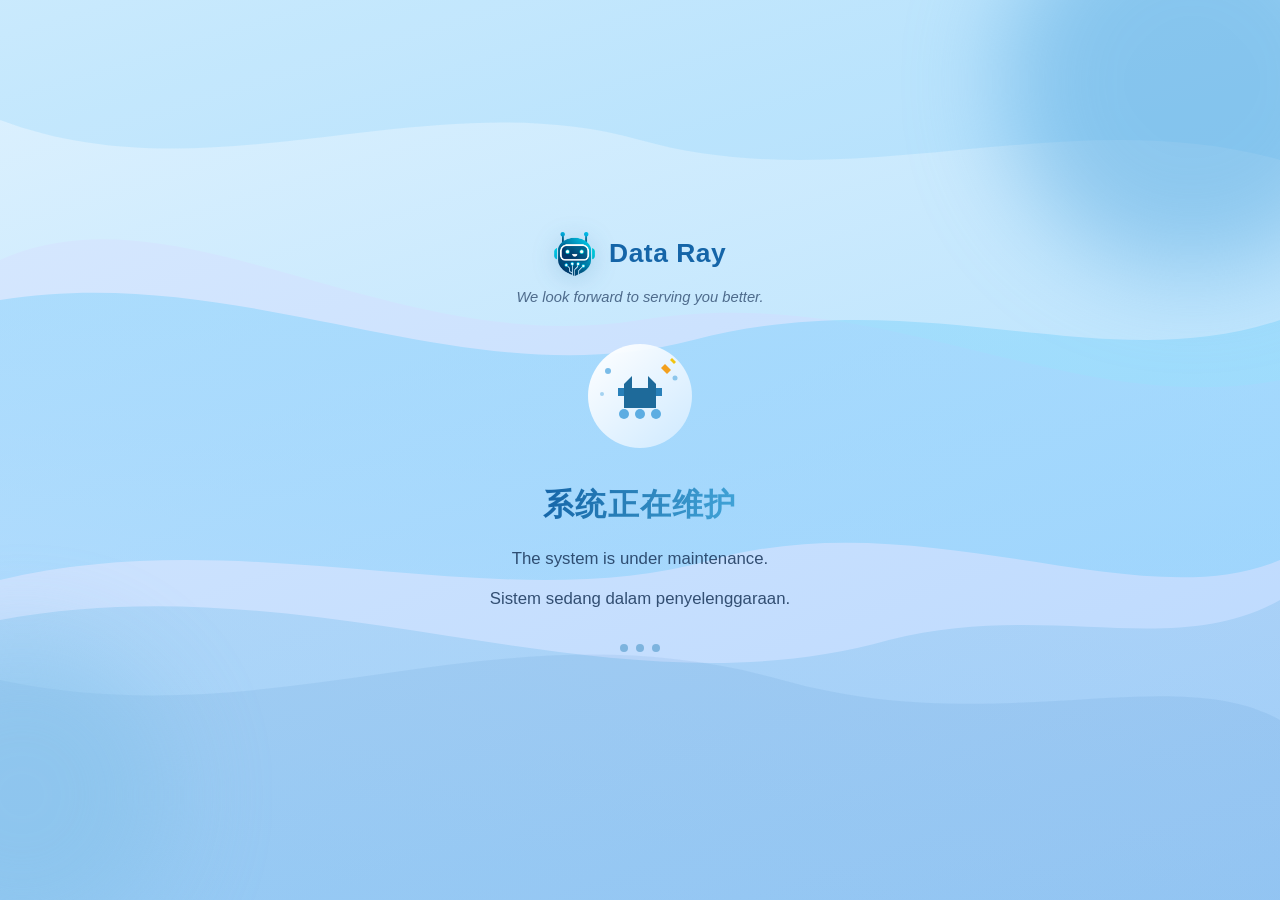
<file: maintenance-static/index.html>
<!DOCTYPE html>
<html lang="zh-CN">
<head>
    <meta charset="UTF-8">
    <meta name="viewport" content="width=device-width, initial-scale=1.0">
    <meta name="robots" content="noindex, nofollow">
    <title>系统维护中</title>
    <style>
        * { margin: 0; padding: 0; box-sizing: border-box; }
        html, body { min-height: 100%; }
        body {
            font-family: -apple-system, BlinkMacSystemFont, 'Segoe UI', Roboto, Oxygen, Ubuntu, sans-serif;
            color: #1e3a5f;
            overflow-x: hidden;
            position: relative;
        }
        /* 与客服台一致的蓝系配色，背景轻微流动 */
        .bg {
            position: fixed;
            inset: 0;
            z-index: 0;
            background: linear-gradient(160deg, #dbeafe 0%, #bfdbfe 40%, #93c5fd 100%);
            background-size: 200% 200%;
            animation: bgShift 14s ease-in-out infinite;
        }
        @keyframes bgShift {
            0%, 100% { background-position: 0% 40%; }
            50% { background-position: 100% 60%; }
        }
        /* 曲线色块层：波浪形分隔不同色相 */
        .curve-layer {
            position: fixed;
            inset: 0;
            z-index: 0;
            width: 100%;
            height: 100%;
            pointer-events: none;
        }
        .curve-layer svg {
            width: 100%;
            height: 100%;
            display: block;
        }
        .curve-shift {
            animation: curveDrift 22s ease-in-out infinite;
        }
        .curve-shift--2 {
            animation: curveDrift2 26s ease-in-out infinite;
        }
        .curve-layer--accent {
            opacity: 0.88;
            mix-blend-mode: multiply;
        }
        @keyframes curveDrift {
            0%, 100% { transform: translateX(0) translateY(0); }
            50% { transform: translateX(-2%) translateY(1.5%); }
        }
        @keyframes curveDrift2 {
            0%, 100% { transform: translateX(0) translateY(0); }
            50% { transform: translateX(1.5%) translateY(-1%); }
        }
        .orb {
            position: fixed;
            border-radius: 50%;
            filter: blur(48px);
            opacity: 0.55;
            pointer-events: none;
            z-index: 1;
        }
        .orb-a {
            width: min(55vw, 380px);
            height: min(55vw, 380px);
            background: #5dade2;
            top: -12%;
            right: -8%;
            animation: drift 18s ease-in-out infinite;
        }
        .orb-b {
            width: min(45vw, 300px);
            height: min(45vw, 300px);
            background: #85c1e9;
            bottom: -5%;
            left: -10%;
            animation: drift 22s ease-in-out infinite reverse;
        }
        @keyframes drift {
            0%, 100% { transform: translate(0, 0) scale(1); }
            50% { transform: translate(20px, -16px) scale(1.05); }
        }
        .wrap {
            position: relative;
            z-index: 2;
            min-height: 100vh;
            display: flex;
            flex-direction: column;
            align-items: center;
            justify-content: center;
            padding: 32px 20px 48px;
            text-align: center;
        }
        .brand {
            margin-bottom: 28px;
            max-width: 22rem;
        }
        .brand-row {
            display: flex;
            align-items: center;
            justify-content: center;
            gap: 14px;
            flex-wrap: wrap;
        }
        .logo {
            height: 44px;
            width: auto;
            display: block;
            filter: drop-shadow(0 4px 12px rgba(30, 106, 154, 0.2));
        }
        .brand-name {
            font-size: clamp(1.35rem, 4vw, 1.65rem);
            font-weight: 700;
            letter-spacing: 0.02em;
            color: #1565a8;
            line-height: 1.2;
        }
        .brand-tagline {
            margin-top: 10px;
            font-size: clamp(0.82rem, 2.4vw, 0.92rem);
            line-height: 1.5;
            color: rgba(30, 58, 95, 0.72);
            font-weight: 500;
            font-style: italic;
        }
        .mascot {
            margin-bottom: 28px;
            animation: bounce 2.4s ease-in-out infinite;
        }
        @keyframes bounce {
            0%, 100% { transform: translateY(0); }
            50% { transform: translateY(-10px); }
        }
        .mascot svg {
            width: min(120px, 36vw);
            height: auto;
            display: block;
            margin: 0 auto;
        }
        .lead {
            font-size: clamp(1.5rem, 5vw, 1.95rem);
            font-weight: 800;
            letter-spacing: 0.04em;
            line-height: 1.35;
            margin-bottom: 0.65em;
            background: linear-gradient(105deg, #1565a8 0%, #2980b9 45%, #42a5d9 100%);
            -webkit-background-clip: text;
            background-clip: text;
            color: transparent;
            text-shadow: none;
        }
        .lines {
            display: flex;
            flex-direction: column;
            gap: 0.85em;
            max-width: 26em;
            margin: 0 auto;
        }
        .lines p {
            font-size: clamp(0.95rem, 3.2vw, 1.05rem);
            line-height: 1.55;
            color: rgba(30, 58, 95, 0.88);
            font-weight: 500;
        }
        .dots {
            display: flex;
            justify-content: center;
            gap: 8px;
            margin-top: 2rem;
        }
        .dots span {
            width: 8px;
            height: 8px;
            border-radius: 50%;
            background: #2980b9;
            opacity: 0.45;
            animation: dotPulse 1.2s ease-in-out infinite;
        }
        .dots span:nth-child(2) { animation-delay: 0.2s; }
        .dots span:nth-child(3) { animation-delay: 0.4s; }
        @keyframes dotPulse {
            0%, 100% { opacity: 0.35; transform: scale(0.9); }
            50% { opacity: 1; transform: scale(1.15); }
        }
    </style>
</head>
<body>
    <div class="bg" aria-hidden="true"></div>
    <div class="curve-layer curve-shift" aria-hidden="true">
        <svg xmlns="http://www.w3.org/2000/svg" viewBox="0 0 1440 900" preserveAspectRatio="none">
            <defs>
                <linearGradient id="cv1" x1="0%" y1="0%" x2="100%" y2="100%">
                    <stop offset="0%" stop-color="#e0f2fe" stop-opacity="0.95"/>
                    <stop offset="100%" stop-color="#bae6fd" stop-opacity="0.75"/>
                </linearGradient>
                <linearGradient id="cv2" x1="100%" y1="0%" x2="0%" y2="100%">
                    <stop offset="0%" stop-color="#7dd3fc" stop-opacity="0.45"/>
                    <stop offset="100%" stop-color="#38bdf8" stop-opacity="0.2"/>
                </linearGradient>
                <linearGradient id="cv3" x1="0%" y1="100%" x2="100%" y2="0%">
                    <stop offset="0%" stop-color="#0ea5e9" stop-opacity="0.18"/>
                    <stop offset="100%" stop-color="#0284c7" stop-opacity="0.12"/>
                </linearGradient>
            </defs>
            <!-- 左上 → 右下 大弧面 -->
            <path fill="url(#cv1)" d="M0,0 L1440,0 L1440,380 C1200,420 1000,280 720,320 C440,360 200,180 0,260 Z"/>
            <!-- 中腰波浪带 -->
            <path fill="url(#cv2)" d="M0,300 C280,260 520,400 780,340 C1040,280 1240,380 1440,320 L1440,560 C1280,620 1040,500 800,560 C560,620 280,520 0,580 Z"/>
            <!-- 底部隆起 -->
            <path fill="url(#cv3)" d="M0,620 C360,560 680,720 1000,640 C1180,600 1320,660 1440,600 L1440,900 L0,900 Z"/>
        </svg>
    </div>
    <div class="curve-layer curve-layer--accent curve-shift--2" aria-hidden="true">
        <svg xmlns="http://www.w3.org/2000/svg" viewBox="0 0 1440 900" preserveAspectRatio="none">
            <path fill="#38bdf8" fill-opacity="0.14" d="M0,120 C240,200 480,80 720,140 C960,200 1200,100 1440,160 L1440,0 L0,0 Z"/>
            <path fill="#0369a1" fill-opacity="0.08" d="M0,900 L0,680 C320,740 560,600 880,680 C1120,740 1320,660 1440,720 L1440,900 Z"/>
        </svg>
    </div>
    <div class="orb orb-a" aria-hidden="true"></div>
    <div class="orb orb-b" aria-hidden="true"></div>

    <main class="wrap" role="main">
        <header class="brand">
            <div class="brand-row">
                <img src="./logo.png" alt="" class="logo">
                <span class="brand-name">Data Ray</span>
            </div>
            <p class="brand-tagline">We look forward to serving you better.</p>
        </header>
        <div class="mascot" aria-hidden="true">
            <svg xmlns="http://www.w3.org/2000/svg" viewBox="0 0 120 120" fill="none">
                <circle cx="60" cy="60" r="52" fill="url(#g1)" opacity="0.95"/>
                <defs>
                    <linearGradient id="g1" x1="20" y1="15" x2="100" y2="105" gradientUnits="userSpaceOnUse">
                        <stop stop-color="#ffffff"/>
                        <stop offset="1" stop-color="#d4ecff"/>
                    </linearGradient>
                </defs>
                <path d="M38 52h44v8H38z" fill="#2980b9"/>
                <path d="M52 40v12h16V40l8 8v24H44V48l8-8z" fill="#1e6a9a"/>
                <circle cx="44" cy="78" r="5" fill="#5dade2"/>
                <circle cx="60" cy="78" r="5" fill="#5dade2"/>
                <circle cx="76" cy="78" r="5" fill="#5dade2"/>
                <path d="M85 28l6 6-4 4-6-6 4-4z" fill="#f39c12" opacity="0.95"/>
                <path d="M92 22l4 4-2 2-4-4 2-2z" fill="#f1c40f"/>
                <circle cx="28" cy="35" r="3" fill="#5dade2" opacity="0.8"/>
                <circle cx="95" cy="42" r="2.5" fill="#5dade2" opacity="0.65"/>
                <circle cx="22" cy="58" r="2" fill="#85c1e9" opacity="0.7"/>
            </svg>
        </div>
        <p class="lead">系统正在维护</p>
        <div class="lines">
            <p>The system is under maintenance.</p>
            <p>Sistem sedang dalam penyelenggaraan.</p>
        </div>
        <div class="dots" aria-hidden="true"><span></span><span></span><span></span></div>
    </main>
</body>
</html>
</file>
